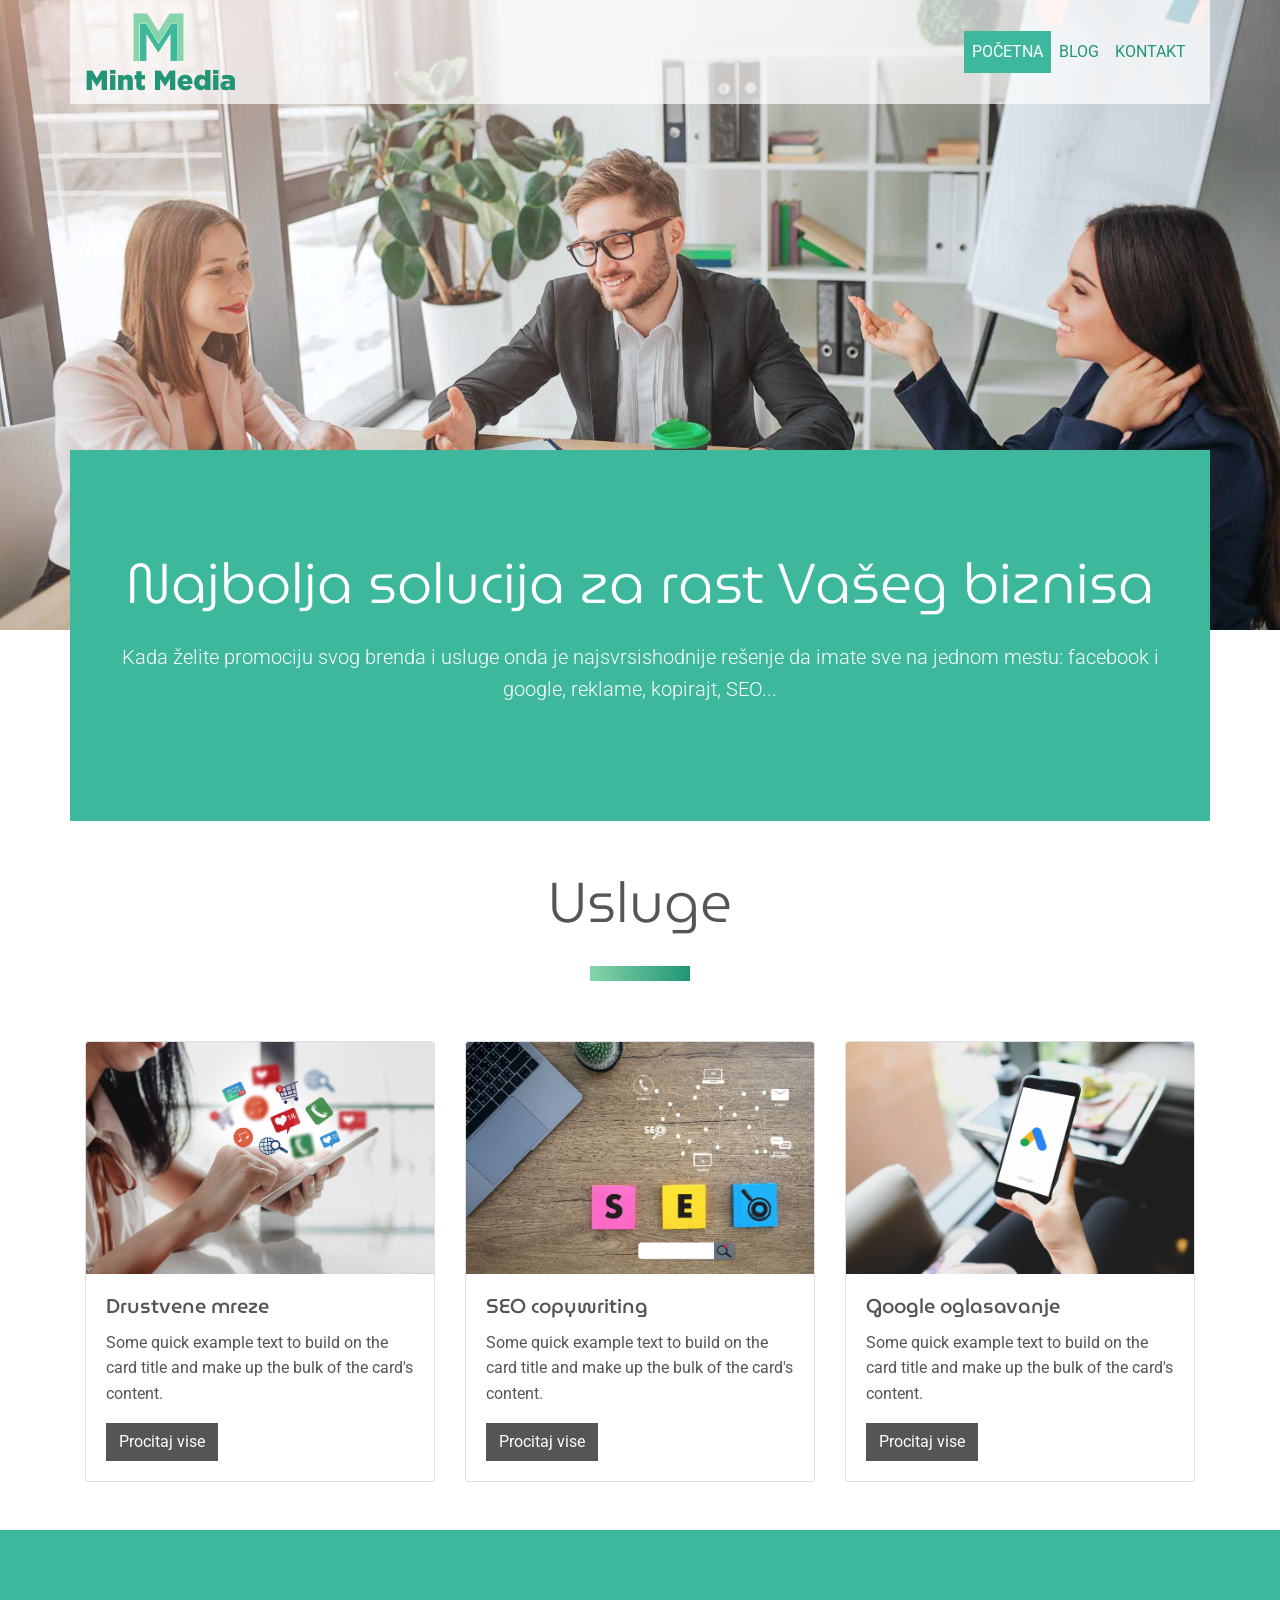
<file: index.html>
<!doctype html>
<html lang="en">
  <head>
    <!-- Required meta tags -->
    <meta charset="utf-8">
    <meta name="viewport" content="width=device-width, initial-scale=1, shrink-to-fit=no">

    <!-- Bootstrap CSS -->
    <link rel="stylesheet" href="https://cdn.jsdelivr.net/npm/bootstrap@4.6.0/dist/css/bootstrap.min.css" integrity="sha384-B0vP5xmATw1+K9KRQjQERJvTumQW0nPEzvF6L/Z6nronJ3oUOFUFpCjEUQouq2+l" crossorigin="anonymous">

    <!-- Font awesome -->
    <link rel="stylesheet" href="https://use.fontawesome.com/releases/v5.8.2/css/all.css" integrity="sha384-oS3vJWv+0UjzBfQzYUhtDYW+Pj2yciDJxpsK1OYPAYjqT085Qq/1cq5FLXAZQ7Ay" crossorigin="anonymous">

    <!-- Animate style -->
    <link
    rel="stylesheet"
    href="https://cdnjs.cloudflare.com/ajax/libs/animate.css/4.1.1/animate.min.css"
  />

    <title>Mint media</title>

    <!-- Custom CSS -->
    <link rel="stylesheet" href="style.css">
  </head>
  <body>
    <!-- nav -->
    <nav class="navbar navbar-expand-lg navbar-light bg-light container fixed-top">
        <a class="navbar-brand" href="index.html"><img src="img/logo.png" alt=""></a>
        <button class="navbar-toggler" type="button" data-toggle="collapse" data-target="#navbarNav" aria-controls="navbarNav" aria-expanded="false" aria-label="Toggle navigation">
          <span class="navbar-toggler-icon"></span>
        </button>
        <div class="collapse navbar-collapse" id="navbarNav">
          <ul class="navbar-nav ml-auto">
            <li class="nav-item active">
              <a class="nav-link" href="index.html">Početna <span class="sr-only">(current)</span></a>
            </li>
            <li class="nav-item">
              <a class="nav-link" href="blog.html">Blog</a>
            </li>
            <li class="nav-item">
              <a class="nav-link" href="kontakt.html">Kontakt</a>
            </li>
          </ul>
        </div>
    </nav>

    <!-- header -->
    <header></header>

    <!-- uvod -->
    <section class="uvod container text-center text-white animate__animated animate__backInUp">
        <h2 class="display-4 pb-3">Najbolja solucija za rast Vašeg biznisa</h2>
        <p class="lead">Kada želite promociju svog brenda i usluge onda je najsvrsishodnije rešenje da imate sve na jednom mestu: facebook i google, reklame, kopirajt, SEO...</p>
    </section>

    <!-- usluge -->
    <section class="container py-5">
        <h2 class="display-4 text-center headings">Usluge</h2>
        <article class="row">
            <div class="col-md-4">
                <div class="card animate__animated animate__backInUp animate__delay-2s">
                    <img src="img/mint-socijalne-mreze.jpg" class="card-img-top" alt="...">
                    <div class="card-body">
                      <h5 class="card-title">Drustvene mreze</h5>
                      <p class="card-text">Some quick example text to build on the card title and make up the bulk of the card's content.</p>
                      <a href="#" class="btn">Procitaj vise</a>
                    </div>
                  </div>
            </div>
            <div class="col-md-4">
                <div class="card animate__animated animate__backInUp animate__delay-3s">
                    <img src="img/mint_seo.jpg" class="card-img-top" alt="...">
                    <div class="card-body">
                      <h5 class="card-title">SEO copywriting</h5>
                      <p class="card-text">Some quick example text to build on the card title and make up the bulk of the card's content.</p>
                      <a href="#" class="btn">Procitaj vise</a>
                    </div>
                  </div>
            </div>
            <div class="col-md-4">
                <div class="card animate__animated animate__backInUp animate__delay-4s">
                    <img src="img/mint-google-oglasi.jpg" class="card-img-top" alt="...">
                    <div class="card-body">
                      <h5 class="card-title">Google oglasavanje</h5>
                      <p class="card-text">Some quick example text to build on the card title and make up the bulk of the card's content.</p>
                      <a href="#" class="btn">Procitaj vise</a>
                    </div>
                  </div>
            </div>
        </article>
    </section>

    <!-- footer -->
    <footer class="py-5 text-white">
      <article class="container">
        <div class="row">
          <div class="col-md-4">
            <h4>O nama</h4>
            <p>Lorem ipsum dolor sit amet consectetur adipisicing elit. Minima modi dolorem perspiciatis. Enim temporibus quaerat adipisci ratione vero nisi voluptatibus.</p>
          </div>
          <div class="col-md-4">
            <h4>Kontakt</h4>
            <ul class="list-unstyled">
              <li>Glavna 19</li>
              <li>25260 Apatin</li>
              <li>office@mintmedia.com</li>
              <li>025 123 456</li>
            </ul>
          </div>
          <div class="col-md-4">
            <h4>Povezimo se</h4>
            <ul class="list-unstyled">
              <li class="d-inline-block pr-3"><a href=""><i class="fab fa-facebook-square fa-2x"></i></a></li>
              <li class="d-inline-block pr-3"><a href=""><i class="fab fa-instagram fa-2x"></i></a></li>
              <li class="d-inline-block"><a href=""><i class="fab fa-twitter fa-2x"></i></a></li>
            </ul>
          </div>
        </div>
        <div class="row text-center pt-3">
          <div class="col-md-12">
            <p>&copy; 2021. Mint Media | Sva prava zadrzana</p>
          </div>
        </div>
      </article>
    </footer>
    
    <script src="https://code.jquery.com/jquery-3.5.1.slim.min.js" integrity="sha384-DfXdz2htPH0lsSSs5nCTpuj/zy4C+OGpamoFVy38MVBnE+IbbVYUew+OrCXaRkfj" crossorigin="anonymous"></script>
    <script src="https://cdn.jsdelivr.net/npm/popper.js@1.16.1/dist/umd/popper.min.js" integrity="sha384-9/reFTGAW83EW2RDu2S0VKaIzap3H66lZH81PoYlFhbGU+6BZp6G7niu735Sk7lN" crossorigin="anonymous"></script>
    <script src="https://cdn.jsdelivr.net/npm/bootstrap@4.6.0/dist/js/bootstrap.min.js" integrity="sha384-+YQ4JLhjyBLPDQt//I+STsc9iw4uQqACwlvpslubQzn4u2UU2UFM80nGisd026JF" crossorigin="anonymous"></script>
   
  </body>
</html>
</file>
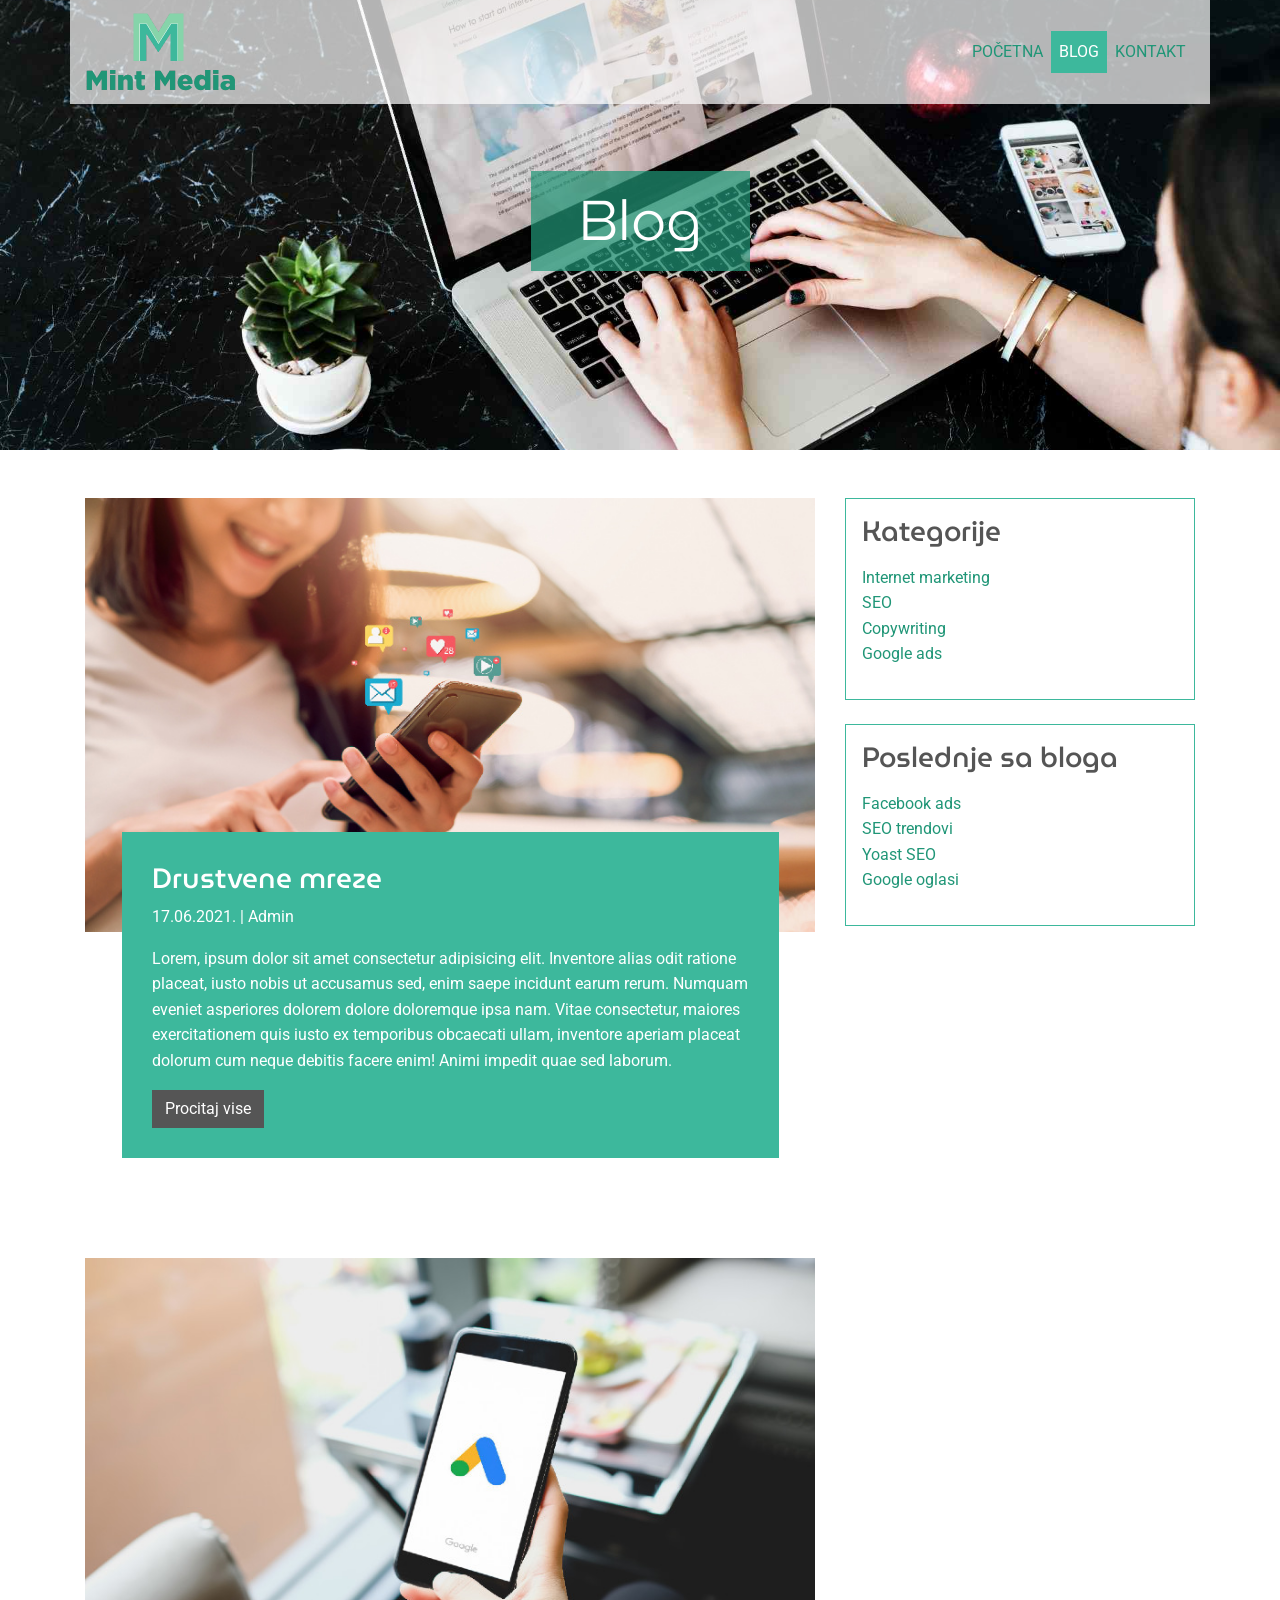
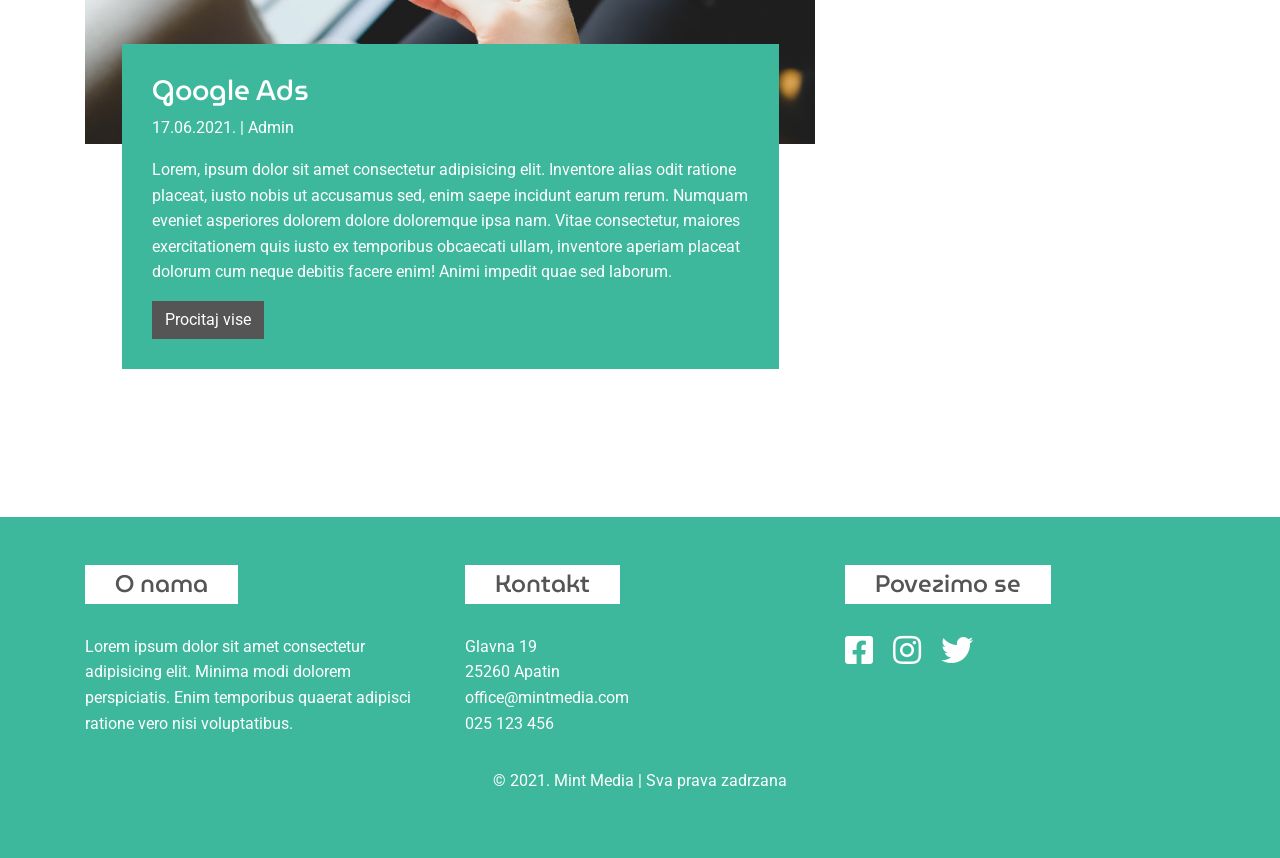
<file: blog.html>
<!doctype html>
<html lang="en">
  <head>
    <!-- Required meta tags -->
    <meta charset="utf-8">
    <meta name="viewport" content="width=device-width, initial-scale=1, shrink-to-fit=no">

    <!-- Bootstrap CSS -->
    <link rel="stylesheet" href="https://cdn.jsdelivr.net/npm/bootstrap@4.6.0/dist/css/bootstrap.min.css" integrity="sha384-B0vP5xmATw1+K9KRQjQERJvTumQW0nPEzvF6L/Z6nronJ3oUOFUFpCjEUQouq2+l" crossorigin="anonymous">

    <!-- Font awesome -->
    <link rel="stylesheet" href="https://use.fontawesome.com/releases/v5.8.2/css/all.css" integrity="sha384-oS3vJWv+0UjzBfQzYUhtDYW+Pj2yciDJxpsK1OYPAYjqT085Qq/1cq5FLXAZQ7Ay" crossorigin="anonymous">

    <!-- Animate style -->
    <link
    rel="stylesheet"
    href="https://cdnjs.cloudflare.com/ajax/libs/animate.css/4.1.1/animate.min.css"
  />

    <title>Mint media</title>

    <!-- Custom CSS -->
    <link rel="stylesheet" href="style.css">
  </head>
  <body>
    <!-- nav -->
    <nav class="navbar navbar-expand-lg navbar-light bg-light container fixed-top">
        <a class="navbar-brand" href="index.html"><img src="img/logo.png" alt=""></a>
        <button class="navbar-toggler" type="button" data-toggle="collapse" data-target="#navbarNav" aria-controls="navbarNav" aria-expanded="false" aria-label="Toggle navigation">
          <span class="navbar-toggler-icon"></span>
        </button>
        <div class="collapse navbar-collapse" id="navbarNav">
          <ul class="navbar-nav ml-auto">
            <li class="nav-item">
              <a class="nav-link" href="index.html">Početna <span class="sr-only">(current)</span></a>
            </li>
            <li class="nav-item active">
              <a class="nav-link" href="blog.html">Blog</a>
            </li>
            <li class="nav-item">
              <a class="nav-link" href="kontakt.html">Kontakt</a>
            </li>
          </ul>
        </div>
    </nav>

    <!-- blog header -->
    <div class="blogHeader jumbotron text-white d-flex align-items-center justify-content-center">
        <h1 class="display-4 py-3 px-5">Blog</h1>
    </div>

    <!-- main -->
    <section class="main container py-5">
        <article class="row">
            <div class="col-md-8">
                <div class="post">
                    <img src="img/mint drustvene mreze.jpg" alt="" class="img-fluid">
                    <div class="text">
                        <h3>Drustvene mreze</h3>
                        <p class="meta">17.06.2021. | Admin</p>
                        <p>Lorem, ipsum dolor sit amet consectetur adipisicing elit. Inventore alias odit ratione placeat, iusto nobis ut accusamus sed, enim saepe incidunt earum rerum. Numquam eveniet asperiores dolorem dolore doloremque ipsa nam. Vitae consectetur, maiores exercitationem quis iusto ex temporibus obcaecati ullam, inventore aperiam placeat dolorum cum neque debitis facere enim! Animi impedit quae sed laborum.</p>
                        <a href="" class="btn">Procitaj vise</a>
                    </div>
                </div>
                <div class="post">
                    <img src="img/mint-google-oglasi.jpg" alt="" class="img-fluid">
                    <div class="text">
                        <h3>Google Ads</h3>
                        <p class="meta">17.06.2021. | Admin</p>
                        <p>Lorem, ipsum dolor sit amet consectetur adipisicing elit. Inventore alias odit ratione placeat, iusto nobis ut accusamus sed, enim saepe incidunt earum rerum. Numquam eveniet asperiores dolorem dolore doloremque ipsa nam. Vitae consectetur, maiores exercitationem quis iusto ex temporibus obcaecati ullam, inventore aperiam placeat dolorum cum neque debitis facere enim! Animi impedit quae sed laborum.</p>
                        <a href="" class="btn">Procitaj vise</a>
                    </div>
                </div>
            </div>
            <div class="col-md-4">
                <div class="widget p-3 mb-4">
                    <h3 class="mb-3">Kategorije</h3>
                    <ul class="list-unstyled">
                        <li><a href="">Internet marketing</a></li>
                        <li><a href="">SEO</a></li>
                        <li><a href="">Copywriting</a></li>
                        <li><a href="">Google ads</a></li>
                    </ul>
                </div>
                <div class="widget p-3">
                    <h3 class="mb-3">Poslednje sa bloga</h3>
                    <ul class="list-unstyled">
                        <li><a href="">Facebook ads</a></li>
                        <li><a href="">SEO trendovi</a></li>
                        <li><a href="">Yoast SEO</a></li>
                        <li><a href="">Google oglasi</a></li>
                    </ul>
                </div>
            </div>
        </article>
    </section>

    <!-- footer -->
    <footer class="py-5 text-white">
      <article class="container">
        <div class="row">
          <div class="col-md-4">
            <h4>O nama</h4>
            <p>Lorem ipsum dolor sit amet consectetur adipisicing elit. Minima modi dolorem perspiciatis. Enim temporibus quaerat adipisci ratione vero nisi voluptatibus.</p>
          </div>
          <div class="col-md-4">
            <h4>Kontakt</h4>
            <ul class="list-unstyled">
              <li>Glavna 19</li>
              <li>25260 Apatin</li>
              <li>office@mintmedia.com</li>
              <li>025 123 456</li>
            </ul>
          </div>
          <div class="col-md-4">
            <h4>Povezimo se</h4>
            <ul class="list-unstyled">
              <li class="d-inline-block pr-3"><a href=""><i class="fab fa-facebook-square fa-2x"></i></a></li>
              <li class="d-inline-block pr-3"><a href=""><i class="fab fa-instagram fa-2x"></i></a></li>
              <li class="d-inline-block"><a href=""><i class="fab fa-twitter fa-2x"></i></a></li>
            </ul>
          </div>
        </div>
        <div class="row text-center pt-3">
          <div class="col-md-12">
            <p>&copy; 2021. Mint Media | Sva prava zadrzana</p>
          </div>
        </div>
      </article>
    </footer>
    
    <script src="https://code.jquery.com/jquery-3.5.1.slim.min.js" integrity="sha384-DfXdz2htPH0lsSSs5nCTpuj/zy4C+OGpamoFVy38MVBnE+IbbVYUew+OrCXaRkfj" crossorigin="anonymous"></script>
    <script src="https://cdn.jsdelivr.net/npm/popper.js@1.16.1/dist/umd/popper.min.js" integrity="sha384-9/reFTGAW83EW2RDu2S0VKaIzap3H66lZH81PoYlFhbGU+6BZp6G7niu735Sk7lN" crossorigin="anonymous"></script>
    <script src="https://cdn.jsdelivr.net/npm/bootstrap@4.6.0/dist/js/bootstrap.min.js" integrity="sha384-+YQ4JLhjyBLPDQt//I+STsc9iw4uQqACwlvpslubQzn4u2UU2UFM80nGisd026JF" crossorigin="anonymous"></script>
   
  </body>
</html>
</file>
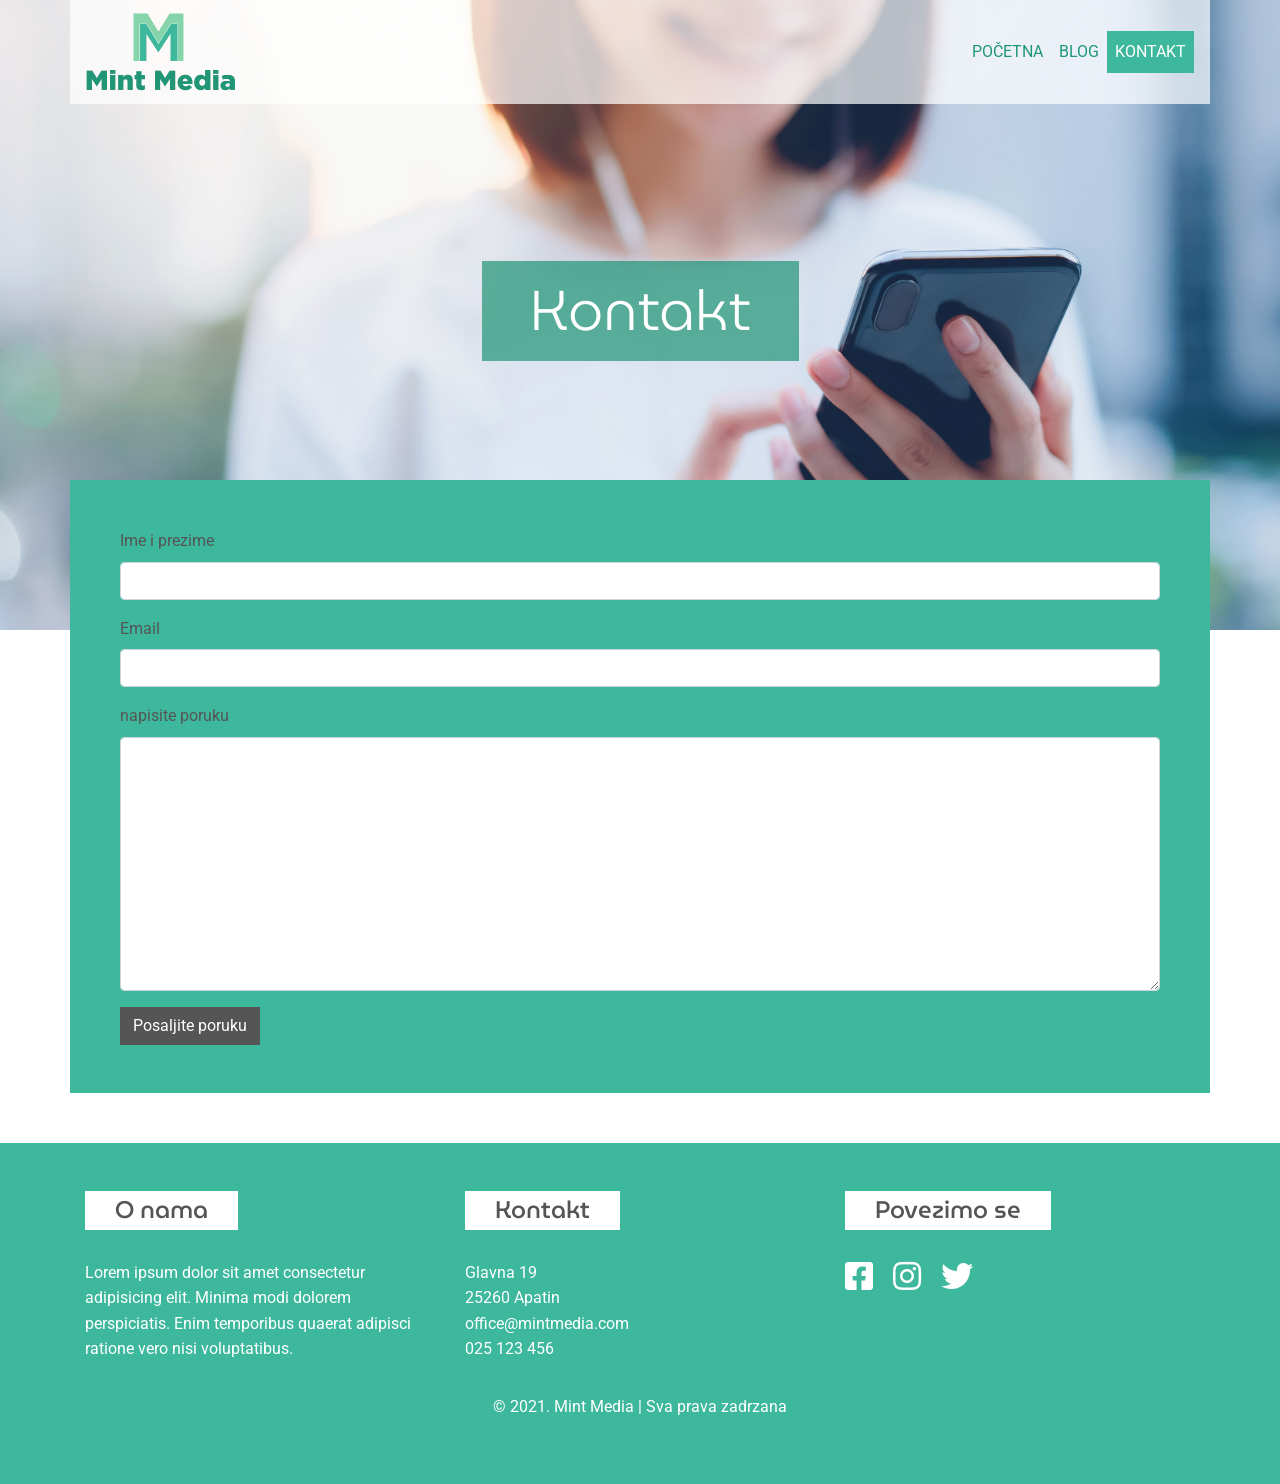
<file: kontakt.html>
<!doctype html>
<html lang="en">
  <head>
    <!-- Required meta tags -->
    <meta charset="utf-8">
    <meta name="viewport" content="width=device-width, initial-scale=1, shrink-to-fit=no">

    <!-- Bootstrap CSS -->
    <link rel="stylesheet" href="https://cdn.jsdelivr.net/npm/bootstrap@4.6.0/dist/css/bootstrap.min.css" integrity="sha384-B0vP5xmATw1+K9KRQjQERJvTumQW0nPEzvF6L/Z6nronJ3oUOFUFpCjEUQouq2+l" crossorigin="anonymous">

    <!-- Font awesome -->
    <link rel="stylesheet" href="https://use.fontawesome.com/releases/v5.8.2/css/all.css" integrity="sha384-oS3vJWv+0UjzBfQzYUhtDYW+Pj2yciDJxpsK1OYPAYjqT085Qq/1cq5FLXAZQ7Ay" crossorigin="anonymous">

    <!-- Animate style -->
    <link
    rel="stylesheet"
    href="https://cdnjs.cloudflare.com/ajax/libs/animate.css/4.1.1/animate.min.css"
  />

    <title>Mint media</title>

    <!-- Custom CSS -->
    <link rel="stylesheet" href="style.css">
  </head>
  <body>
    <!-- nav -->
    <nav class="navbar navbar-expand-lg navbar-light bg-light container fixed-top">
        <a class="navbar-brand" href="index.html"><img src="img/logo.png" alt=""></a>
        <button class="navbar-toggler" type="button" data-toggle="collapse" data-target="#navbarNav" aria-controls="navbarNav" aria-expanded="false" aria-label="Toggle navigation">
          <span class="navbar-toggler-icon"></span>
        </button>
        <div class="collapse navbar-collapse" id="navbarNav">
          <ul class="navbar-nav ml-auto">
            <li class="nav-item">
              <a class="nav-link" href="index.html">Početna <span class="sr-only">(current)</span></a>
            </li>
            <li class="nav-item">
              <a class="nav-link" href="blog.html">Blog</a>
            </li>
            <li class="nav-item active">
              <a class="nav-link" href="kontakt.html">Kontakt</a>
            </li>
          </ul>
        </div>
    </nav>

    <!-- blog header -->
    <div class="kontaktHeader jumbotron text-white d-flex align-items-center justify-content-center">
        <h1 class="display-4 py-3 px-5">Kontakt</h1>
    </div>

    <!-- kontakt -->
    <section class="forma container py-5">
        <form>
            <div class="form-group">
                <label>Ime i prezime</label>
                <input type="text" class="form-control">
            </div>
            <div class="form-group">
                <label>Email</label>
                <input type="email" class="form-control">
            </div>
            <div class="form-group">
                <label>napisite poruku</label>
                <textarea cols="30" rows="10" class="form-control"></textarea>
            </div>
            <button class="btn">Posaljite poruku</button>
        </form>
    </section>

    <!-- footer -->
    <footer class="py-5 text-white">
      <article class="container">
        <div class="row">
          <div class="col-md-4">
            <h4>O nama</h4>
            <p>Lorem ipsum dolor sit amet consectetur adipisicing elit. Minima modi dolorem perspiciatis. Enim temporibus quaerat adipisci ratione vero nisi voluptatibus.</p>
          </div>
          <div class="col-md-4">
            <h4>Kontakt</h4>
            <ul class="list-unstyled">
              <li>Glavna 19</li>
              <li>25260 Apatin</li>
              <li>office@mintmedia.com</li>
              <li>025 123 456</li>
            </ul>
          </div>
          <div class="col-md-4">
            <h4>Povezimo se</h4>
            <ul class="list-unstyled">
              <li class="d-inline-block pr-3"><a href=""><i class="fab fa-facebook-square fa-2x"></i></a></li>
              <li class="d-inline-block pr-3"><a href=""><i class="fab fa-instagram fa-2x"></i></a></li>
              <li class="d-inline-block"><a href=""><i class="fab fa-twitter fa-2x"></i></a></li>
            </ul>
          </div>
        </div>
        <div class="row text-center pt-3">
          <div class="col-md-12">
            <p>&copy; 2021. Mint Media | Sva prava zadrzana</p>
          </div>
        </div>
      </article>
    </footer>
    
    <script src="https://code.jquery.com/jquery-3.5.1.slim.min.js" integrity="sha384-DfXdz2htPH0lsSSs5nCTpuj/zy4C+OGpamoFVy38MVBnE+IbbVYUew+OrCXaRkfj" crossorigin="anonymous"></script>
    <script src="https://cdn.jsdelivr.net/npm/popper.js@1.16.1/dist/umd/popper.min.js" integrity="sha384-9/reFTGAW83EW2RDu2S0VKaIzap3H66lZH81PoYlFhbGU+6BZp6G7niu735Sk7lN" crossorigin="anonymous"></script>
    <script src="https://cdn.jsdelivr.net/npm/bootstrap@4.6.0/dist/js/bootstrap.min.js" integrity="sha384-+YQ4JLhjyBLPDQt//I+STsc9iw4uQqACwlvpslubQzn4u2UU2UFM80nGisd026JF" crossorigin="anonymous"></script>
   
  </body>
</html>
</file>
<file: style.css>
@import url('https://fonts.googleapis.com/css2?family=MuseoModerno:wght@300;400;600&family=Roboto:wght@300;400&display=swap');
:root {
    --svetloZelena: #86d4aa;
    --srednjeZelena: #3db89c;
    --tamnoZelena: #209677;  /*  rgb(32, 150, 119) */
    --bela: #fff;
    --svetloSiva: #f5f5f5;
    --tamnoSiva: #555;
    --transition: .3s ease;
    --bodyFont: 'Roboto', sans-serif;
    --headings: 'MuseoModerno', cursive;
}
/*****************
basic styles
*****************/
* {
    margin: 0;
    padding: 0;
    box-sizing: border-box;
}
body {
    font-family: var(--bodyFont);
    color: var(--tamnoSiva);
    line-height: 1.6;
}
h1, h2, h3, h4, h5, h6 {
    font-family: var(--headings);
}
a {
    transition: var(--transition);
    color: var(--tamnoZelena);
}
a:hover {
    color: var(--tamnoSiva);
}
.headings::after {
    display: block;
    content: "";
    height: 15px;
    width: 100px;
    background: linear-gradient(to right, var(--svetloZelena), var(--tamnoZelena));
    margin: 30px auto 60px auto;
}
.btn {
    background: var(--tamnoSiva);
    color: var(--bela);
    border-radius: 0;
}
.btn:hover {
    background: var(--tamnoZelena);
    color: var(--bela);
}
.jumbotron {
    margin-bottom: 0;
    border-radius: 0;
}
/*****************
nav
*****************/
.navbar-brand img {
    width: 50%;
}
nav.bg-light {
    background: rgba(255, 255, 255, 0.7) !important;
}
nav .nav-link {
    text-transform: uppercase;
    color: var(--tamnoZelena) !important;
}
nav .nav-link:hover {
    color: var(--srednjeZelena) !important;
}
.navbar-light .navbar-nav .active > .nav-link, .navbar-light .navbar-nav .nav-link.active, .navbar-light .navbar-nav .nav-link.show, .navbar-light .navbar-nav .show > .nav-link {
    background: var(--srednjeZelena);
    color: var(--bela) !important;
}
/*****************
header
*****************/
header {
    background-image: url(img/header.jpg);
    height: 70vh;
    background-position: center;
    background-size: cover;
}
/*****************
uvod
*****************/
.uvod {
    background: var(--srednjeZelena);
    margin-top: -180px;
    padding: 100px 50px;
}
/*****************
footer
*****************/
footer {
    background: var(--srednjeZelena);
}
footer h4 {
    color: var(--tamnoSiva);
    background: var(--bela);
    display: inline-block;
    padding: 5px 30px;
    margin-bottom: 30px;
}
footer a {
    color: var(--bela);
}
/*****************
blog header
*****************/
.blogHeader {
    background-image: url(img/blog-header.jpg);
    background-position: center;
    background-size: cover;
    height: 50vh;
}
.blogHeader h1 {
    background: rgba(32, 150, 119,.7);
}
.post .text {
    background: var(--srednjeZelena);
    color: var(--bela);
    padding: 30px;
    width: 90%;
    margin: auto;
    position: relative;
    top: -100px;
}
.post .btn:hover {
    background: var(--bela);
    color: var(--tamnoSiva);
}
.widget {
    border: 1px solid var(--srednjeZelena);
}
/*****************
kontaktHeader
*****************/
.kontaktHeader {
    background-image: url(img//header-kontakt.jpg);
    background-position: center;
    background-size: cover;
    height: 70vh;
}
.kontaktHeader h1 {
    background: rgba(32, 150, 119,.7);
}
.forma {
    background: var(--srednjeZelena);
    padding: 30px 50px;
    margin-top: -150px;
    margin-bottom: 50px;
}
</file>
